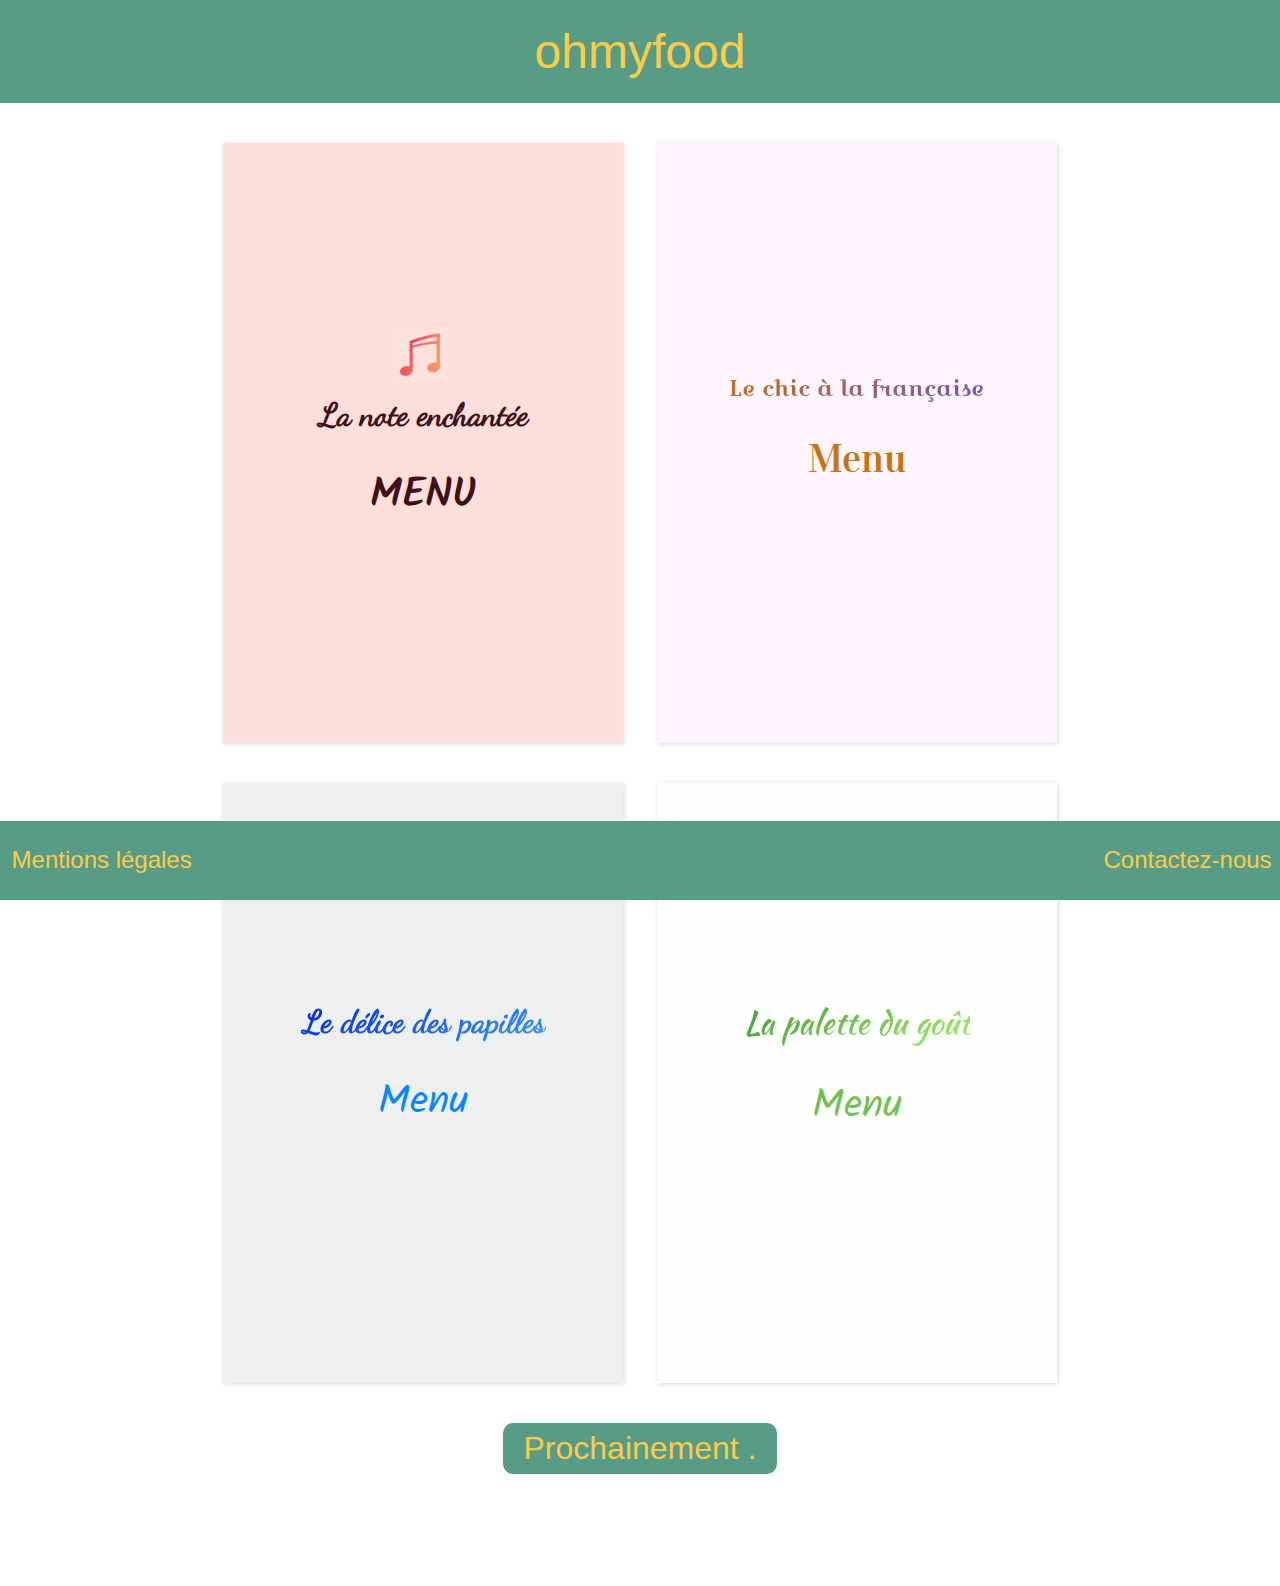
<file: index.html>
<!DOCTYPE html>
<html lang="fr">
<head>
    <meta charset="UTF-8">
    <meta name="description" content="ohmyfood - Accueil">
    <meta name="keywords" content="HTML, CSS, SCSS">
    <meta name="author" content="Valentin Georges">
    <meta name="viewport" content="width=device-width, initial-scale=1.0">
    <link rel="stylesheet" href="styleindex.css">
    <title>Oh My Food ! - Accueil</title>
</head>
<body>
    <header>
        <a href="index.html" class="grandTitre">ohmyfood</a>
    </header>
    <main>
        <nav class="bloc-menu">
            <ul>
                <li class="note_link box">
                    <div class="divZoom">
                        <a href="laNoteEnchantee.html"><img src="images/note.png" alt="Icon de note" class="" /></a>
                        <a href="laNoteEnchantee.html"> La note enchantée</a>
                        <a href="laNoteEnchantee.html"> Menu</a>
                    </div>
                </li>
                <li class="chic_link">
                    <div class="divZoom">
                        <a href="leChicALaFrancaise.html">Le chic à la française</a>
                        <a href="leChicALaFrancaise.html">Menu</a>
                    </div>
                </li>
                <li class="delice_link">
                    <div class="divZoom">
                        <a href="leDeliceDesPapilles.html">Le délice des papilles</a>
                        <a href="leDeliceDesPapilles.html">Menu</a>
                    </div>
                </li>
                <li class="palette_link">
                    <div class="divZoom">
                        <a href="laPaletteDuGout.html">La palette du goût</a>
                        <a href="laPaletteDuGout.html">Menu</a>
                    </div>
                </li>
            </ul>
        </nav>
    </main>
    <div class="ligne-prochainement">
        <p class ="prochainement">
            <a href="">Prochainement</a>
        </p> 
    </div>
    <footer>
        <div class="boardLeftFooter">
            <p><a href="legalMentions.html" target="_blank">Mentions légales</a></p>
        </div>
        <div class="boardRightFooter">
            <p><a href="mailto:ohmyfood@yahoo.com">Contactez-nous</a></p>
        </div>
    </footer>
</body>
</html>
</file>
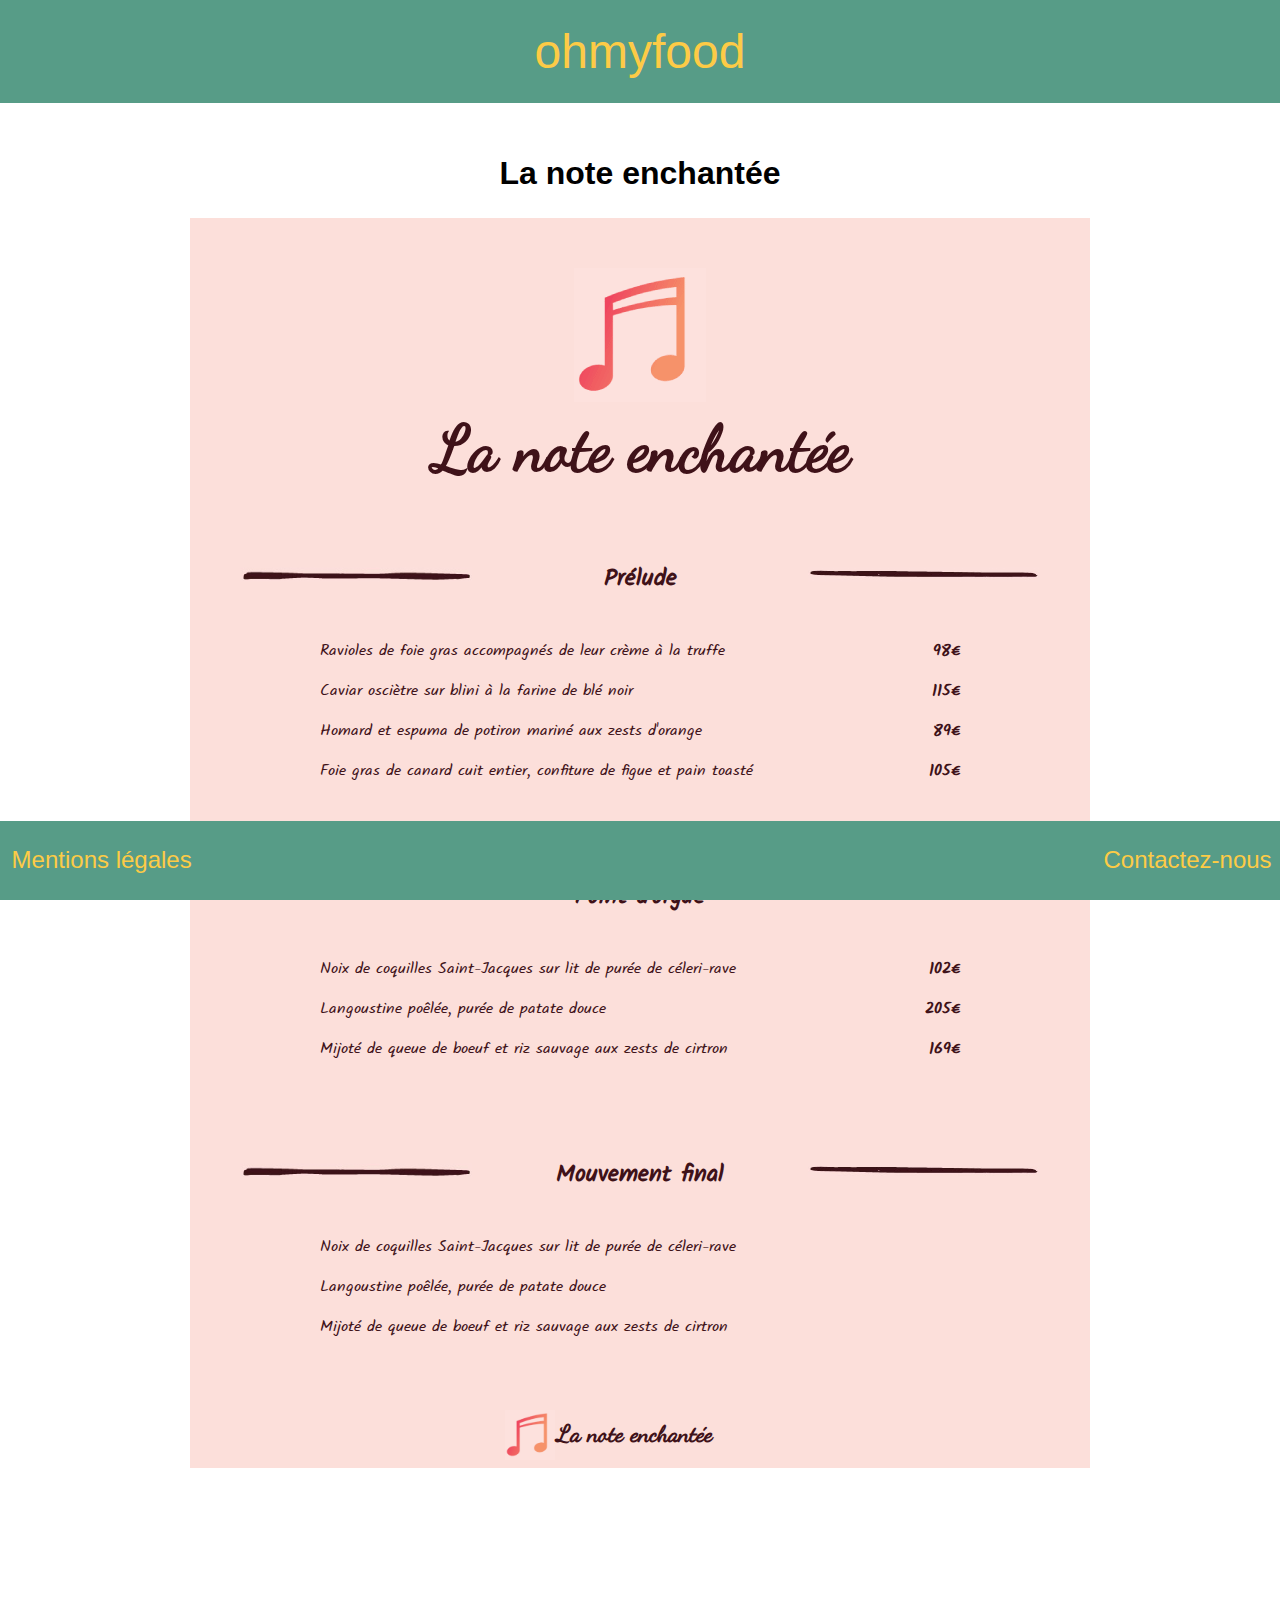
<file: laNoteEnchantee.html>
<!DOCTYPE html>
<html lang="fr">
<head>
    <meta charset="UTF-8">
    <meta name="description" content="ohmyfood - La Note Enchantée">
    <meta name="keywords" content="HTML, CSS, SCSS">
    <meta name="author" content="Valentin Georges">
    <meta name="viewport" content="width=device-width, initial-scale=1.0">
    <link rel="stylesheet" href="styleindex.css">
    <title>Oh My Food ! - La Note Enchantée </title>
</head>
<body>
    <header>
        <a href="index.html" class="grandTitre">ohmyfood</a>
    </header>
    <h2>La note enchantée</h2>
    <div class="block-page">
        <div class="container">
            <div class="header">
                <img src="images/note.png" alt="Icone d'une note" />
                <p>La note enchantée</p>
            </div>
            <section>
                <article>
                    <div class="en-tete">
                        <img src="images/separationNoteGauche.png" alt="Séparation note">
                        <p><span>Prélude</span></p>
                        <img src="images/separationNoteDroite.png" alt="Séparation note">
                    </div>
                    <div class="board">
                        <div class="boardLeft">
                            <p>Ravioles de foie gras accompagnés de leur crème à la truffe</p>
                            <p>Caviar osciètre sur blini à la farine de blé noir</p>
                            <p>Homard et espuma de potiron mariné aux zests d'orange</p>
                            <p>Foie gras de canard cuit entier, confiture de figue et pain toasté</p>
                        </div>
                        <div class="boardRight">
                            <p>98€</p>
                            <p>115€</p>
                            <p>89€</p>
                            <p>105€</p>
                        </div>
                    </div>
                </article>
                <article>
                    <div class="en-tete">
                        <img src="images/separationNoteGauche.png" alt="Séparation note">
                        <p><span>Point d'orgue</span></p>
                        <img src="images/separationNoteDroite.png" alt="Séparation note">
                    </div>
                    <div class="board">
                        <div class="boardLeft">
                            <p>Noix de coquilles Saint-Jacques sur lit de purée de céleri-rave</p>
                            <p>Langoustine poêlée, purée de patate douce</p>
                            <p>Mijoté de queue de boeuf et riz sauvage aux zests de cirtron</p>
                        </div>
                        <div class="boardRight">
                            <p>102€</p>
                            <p>205€</p>
                            <p>169€</p>
                        </div>
                    </div>
                </article>
                <article>
                    <div class="en-tete">
                        <img src="images/separationNoteGauche.png" alt="Séparation note">
                        <p><span>Mouvement final</span></p>
                        <img src="images/separationNoteDroite.png" alt="Séparation note">
                    </div>
                    <div>
                        <p>Noix de coquilles Saint-Jacques sur lit de purée de céleri-rave</p>
                        <p>Langoustine poêlée, purée de patate douce</p>
                        <p>Mijoté de queue de boeuf et riz sauvage aux zests de cirtron</p>
                    </div>
                </article>
            </section>
            <div class="footer">
                <div class="boardfooter">
                    <img src="images/note.png" alt="Icone de note" />
                    <p>La note enchantée</p>
                </div>
            </div>
        </div>
    </div>
    <footer>
        <div class="boardLeftFooter">
            <p><a href="legalMentions.html" target="_blank">Mentions légales</a></p>
        </div>
        <div class="boardRightFooter">
            <p><a href="mailto:ohmyfood@yahoo.com">Contactez-nous</a></p>
        </div>
    </footer>
</body>
</html>
</file>
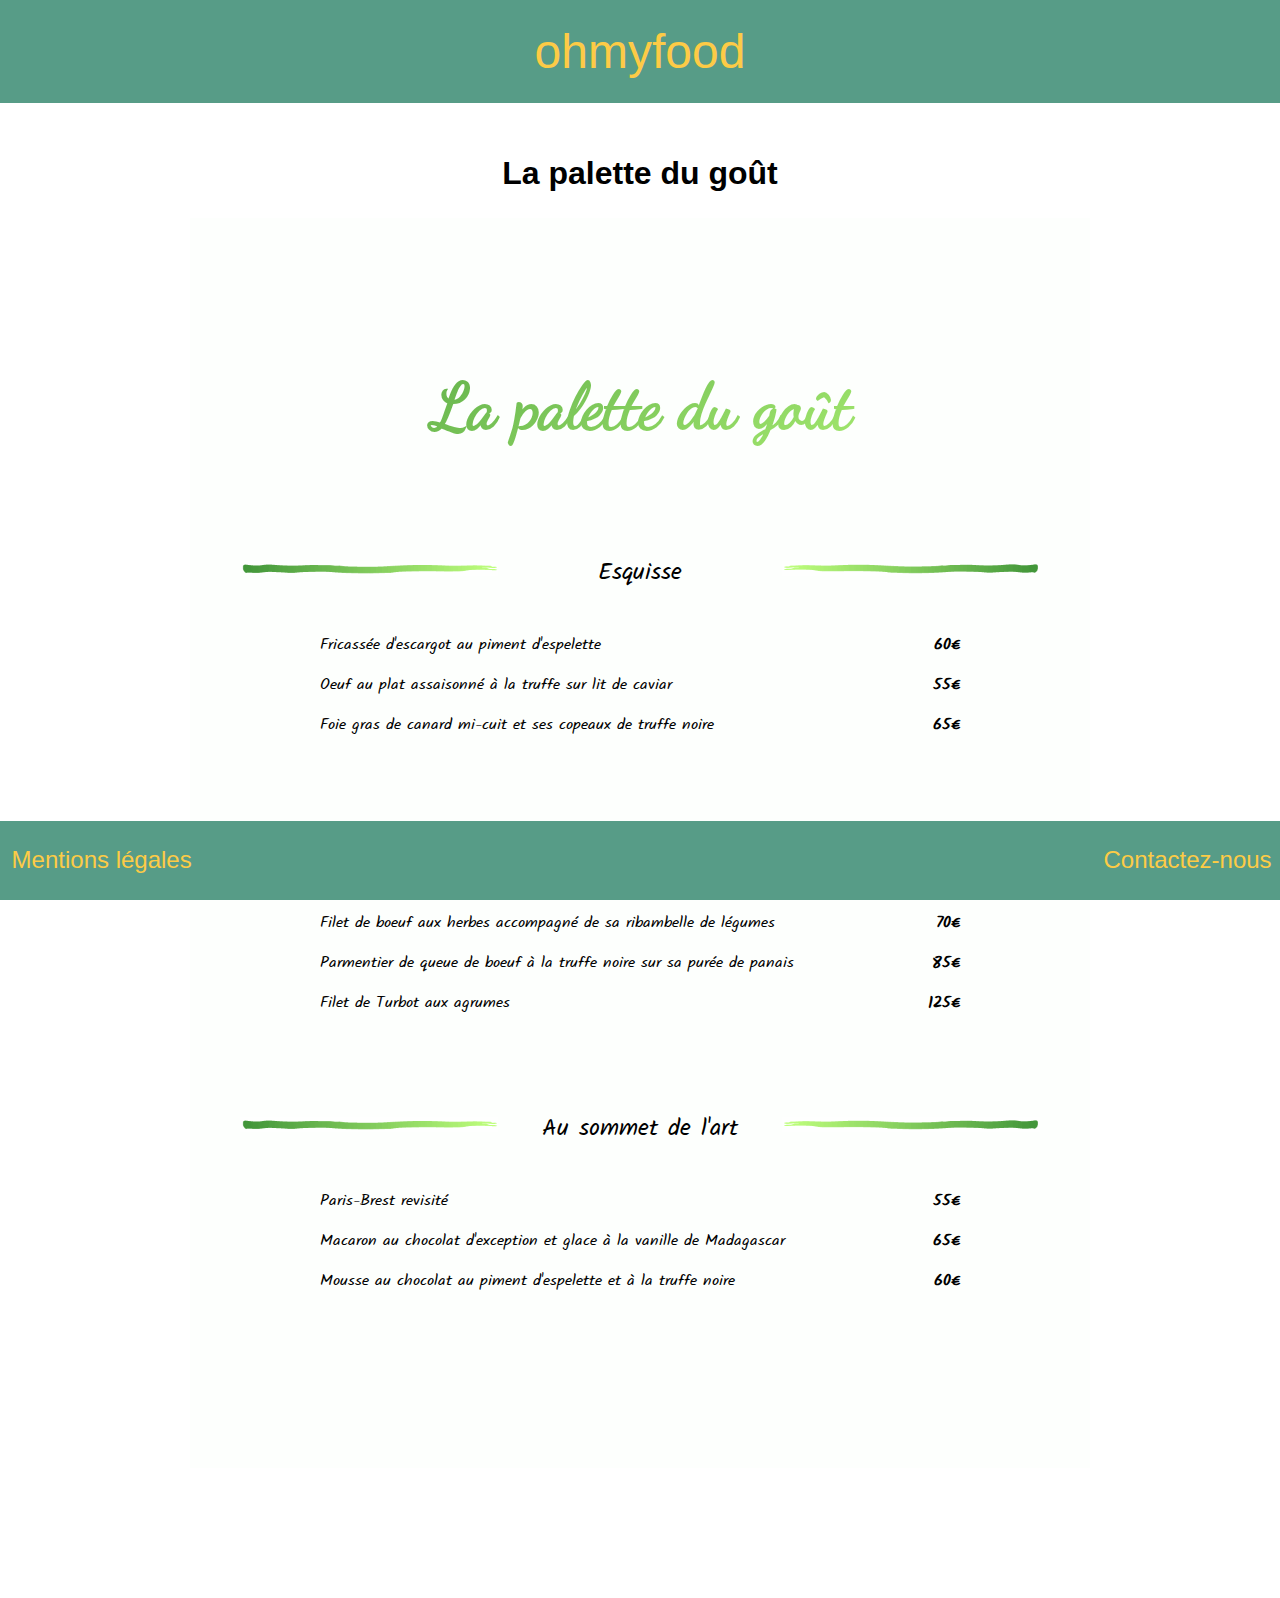
<file: laPaletteDuGout.html>
<!DOCTYPE html>
<html lang="fr">
<head>
    <meta charset="UTF-8">
    <meta name="description" content="ohmyfood - La Palette Du Goût">
    <meta name="keywords" content="HTML, CSS, SCSS">
    <meta name="author" content="Valentin Georges">
    <meta name="viewport" content="width=device-width, initial-scale=1.0">
    <link rel="stylesheet" href="styleindex.css">
    <title>Oh My Food ! - La Palette du Goût </title>
</head>
<body>
    <header>
        <a href="index.html" class="grandTitre">ohmyfood</a>
    </header>
    <h2>La palette du goût</h2>
    <div class="block-page block-page_palette">
        <div class="container">
            <div class="header">
                <p>La palette du goût</p>
            </div>
            <section>
                <article>
                    <div class="en-tete">
                        <img src="images/separationPaletteGauche.png" alt="Séparation palette">
                        <p><span>Esquisse</span></p>
                        <img src="images/separationPaletteDroite.png" alt="Séparation palette">
                    </div>
                    <div class="board">
                        <div class="boardLeft">
                            <p>Fricassée d'escargot au piment d'espelette</p>
                            <p>Oeuf au plat assaisonné à la truffe sur lit de caviar</p>
                            <p>Foie gras de canard mi-cuit et ses copeaux de truffe noire</p>
                        </div>
                        <div class="boardRight">
                            <p>60€</p>
                            <p>55€</p>
                            <p>65€</p>
                        </div>
                    </div>
                </article>
                <article>
                    <div class="en-tete">
                        <img src="images/separationPaletteGauche.png" alt="Séparation palette">
                        <p><span>Oeuvre de maître</span></p>
                        <img src="images/separationPaletteDroite.png" alt="Séparation palette">
                    </div>
                    <div class="board">
                        <div class="boardLeft">
                            <p>Filet de boeuf aux herbes accompagné de sa ribambelle de légumes</p>
                            <p>Parmentier de queue de boeuf à la truffe noire sur sa purée de panais</p>
                            <p>Filet de Turbot aux agrumes</p>
                        </div>
                        <div class="boardRight">
                            <p>70€</p>
                            <p>85€</p>
                            <p>125€</p>
                        </div>
                    </div>
                </article>
                <article>
                    <div class="en-tete">
                        <img src="images/separationPaletteGauche.png" alt="Séparation palette">
                        <p><span>Au sommet de l'art</span></p>
                        <img src="images/separationPaletteDroite.png" alt="Séparation palette">
                    </div>
                    <div class="board">
                        <div class="boardLeft">
                            <p>Paris-Brest revisité</p>
                            <p>Macaron au chocolat d'exception et glace à la vanille de Madagascar</p>
                            <p>Mousse au chocolat au piment d'espelette et à la truffe noire</p>
                        </div>
                        <div class="boardRight">
                            <p>55€</p>
                            <p>65€</p>
                            <p>60€</p>
                        </div>
                    </div>
                </article>
            </section>
        </div>
    </div>
    <footer>
        <div class="boardLeftFooter">
            <p><a href="legalMentions.html" target="_blank">Mentions légales</a></p>
        </div>
        <div class="boardRightFooter">
            <p><a href="mailto:ohmyfood@yahoo.com">Contactez-nous</a></p>
        </div>
    </footer>
</body>
</html>
</file>
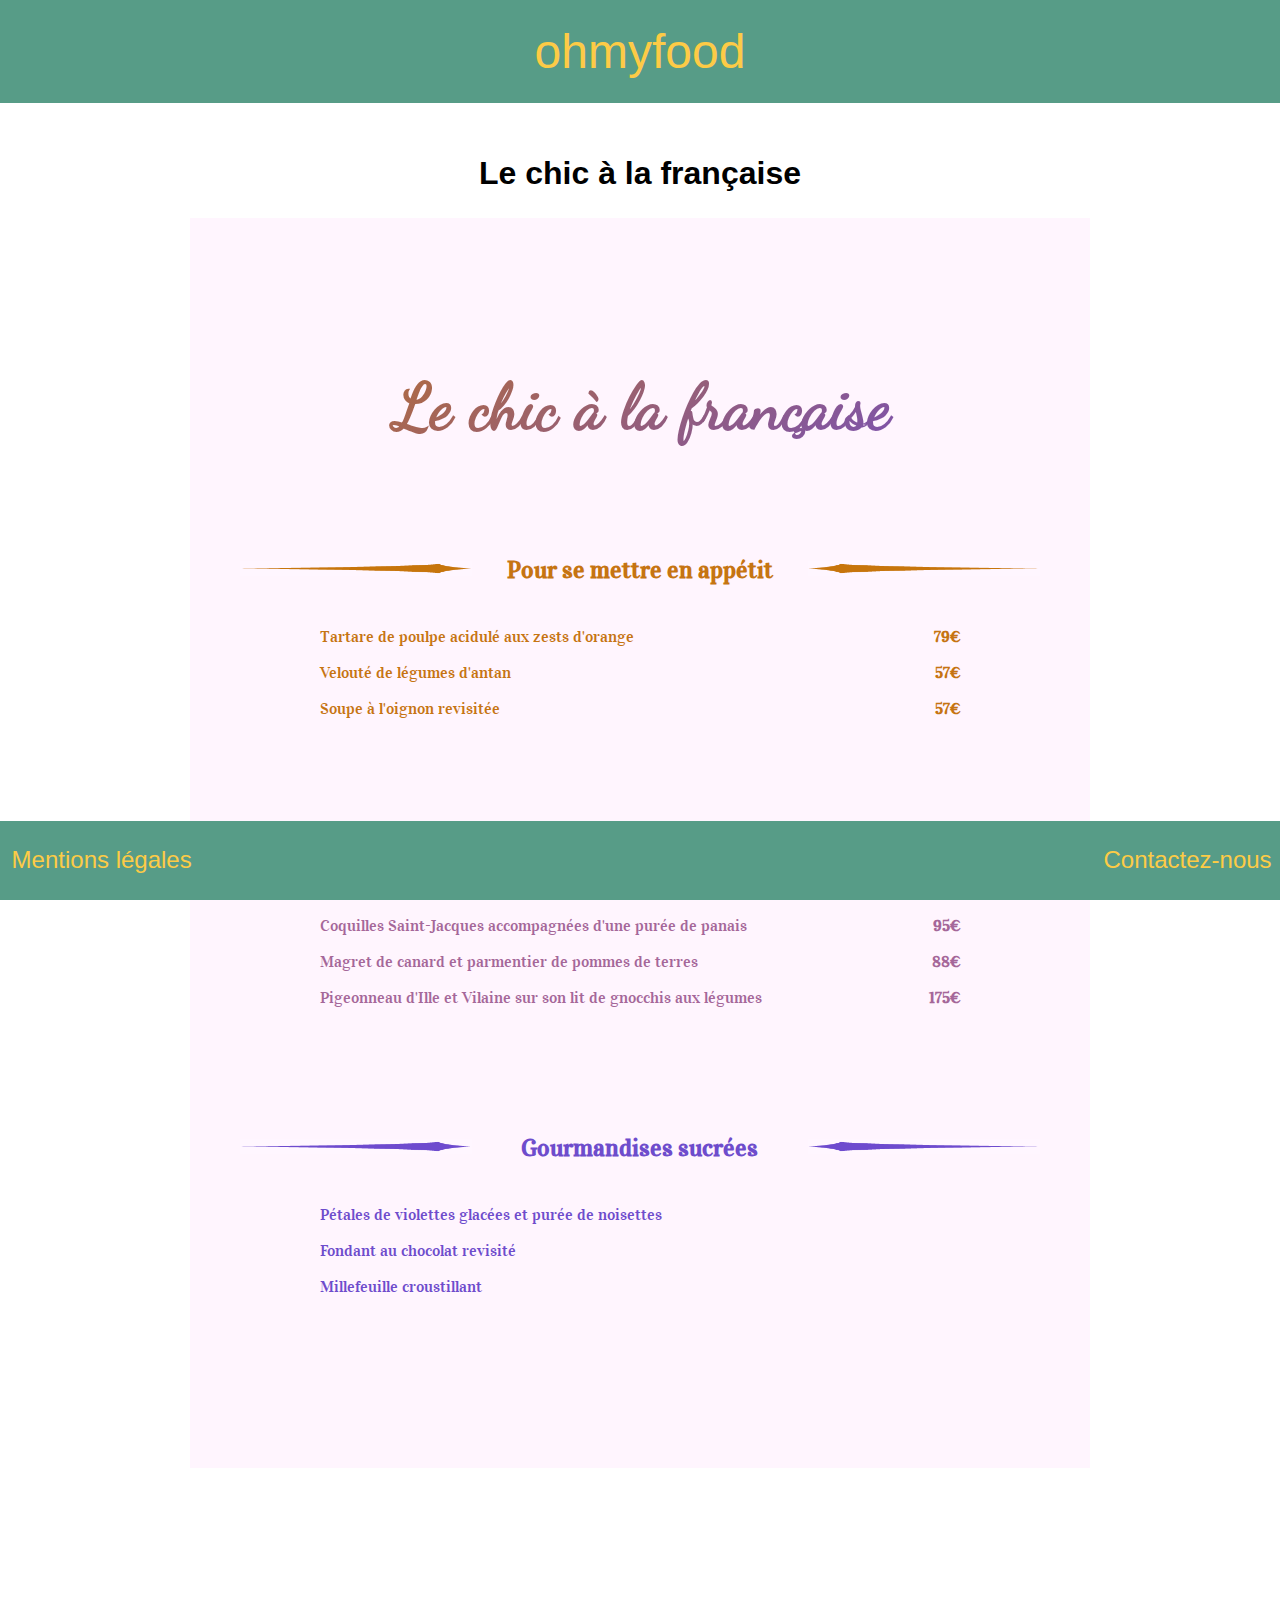
<file: leChicALaFrancaise.html>
<!DOCTYPE html>
<html lang="fr">
<head>
    <meta charset="UTF-8">
    <meta name="description" content="ohmyfood - Le Chic à La Française">
    <meta name="keywords" content="HTML, CSS, SCSS">
    <meta name="author" content="Valentin Georges">
    <meta name="viewport" content="width=device-width, initial-scale=1.0">
    <link rel="stylesheet" href="styleindex.css">
    <title>Oh My Food ! - Le Chic à la Française </title>
</head>
<body>
    <header>
        <a href="index.html" class="grandTitre">ohmyfood</a>
    </header>
    <h2>Le chic à la française</h2>
    <div class="block-page block-page_chic">
        <div class="container">
            <div class="header">
                <p>Le chic à la française</p>
            </div>
            <section>
                <article>
                    <div class="en-tete">
                        <img src="images/separationChicGauche1.png" alt="Séparation chic">
                        <p><span class="spanChic1">Pour se mettre en appétit</span></p>
                        <img src="images/separationChicDroite1.png" alt="Séparation chic">
                    </div>
                    <div class="board">
                        <div class="boardLeft">
                            <p>Tartare de poulpe acidulé aux zests d'orange</p>
                            <p>Velouté de légumes d'antan</p>
                            <p>Soupe à l'oignon revisitée</p>
                        </div>
                        <div class="boardRight">
                            <p>79€</p>
                            <p>57€</p>
                            <p>57€</p>
                        </div>
                    </div>
                </article>
                <article>
                    <div class="en-tete">
                        <img src="images/separationChicGauche2.png" alt="Séparation chic">
                        <p><span class="spanChic2">Plaisir des papilles</span></p>
                        <img src="images/separationChicDroite2.png" alt="Séparation chic">
                    </div>
                    <div class="board">
                        <div class="boardLeft">
                            <p>Coquilles Saint-Jacques accompagnées d'une purée de panais</p>
                            <p>Magret de canard et parmentier de pommes de terres</p>
                            <p>Pigeonneau d'Ille et Vilaine sur son lit de gnocchis aux légumes</p>
                        </div>
                        <div class="boardRight">
                            <p>95€</p>
                            <p>88€</p>
                            <p>175€</p>
                        </div>
                    </div>
                </article>
                <article>
                    <div class="en-tete">
                        <img src="images/separationChicGauche3.png" alt="Séparation chic">
                        <p><span class="spanChic3">Gourmandises sucrées</span></p>
                        <img src="images/separationChicDroite3.png" alt="Séparation chic">
                    </div>
                    <div>
                        <p>Pétales de violettes glacées et purée de noisettes</p>
                        <p>Fondant au chocolat revisité</p>
                        <p>Millefeuille croustillant</p>
                    </div>
                </article>
            </section>
        </div>
    </div>
    <footer>
        <div class="boardLeftFooter">
            <p><a href="legalMentions.html" target="_blank">Mentions légales</a></p>
        </div>
        <div class="boardRightFooter">
            <p><a href="mailto:ohmyfood@yahoo.com">Contactez-nous</a></p>
        </div>
    </footer>
</body>
</html>
</file>
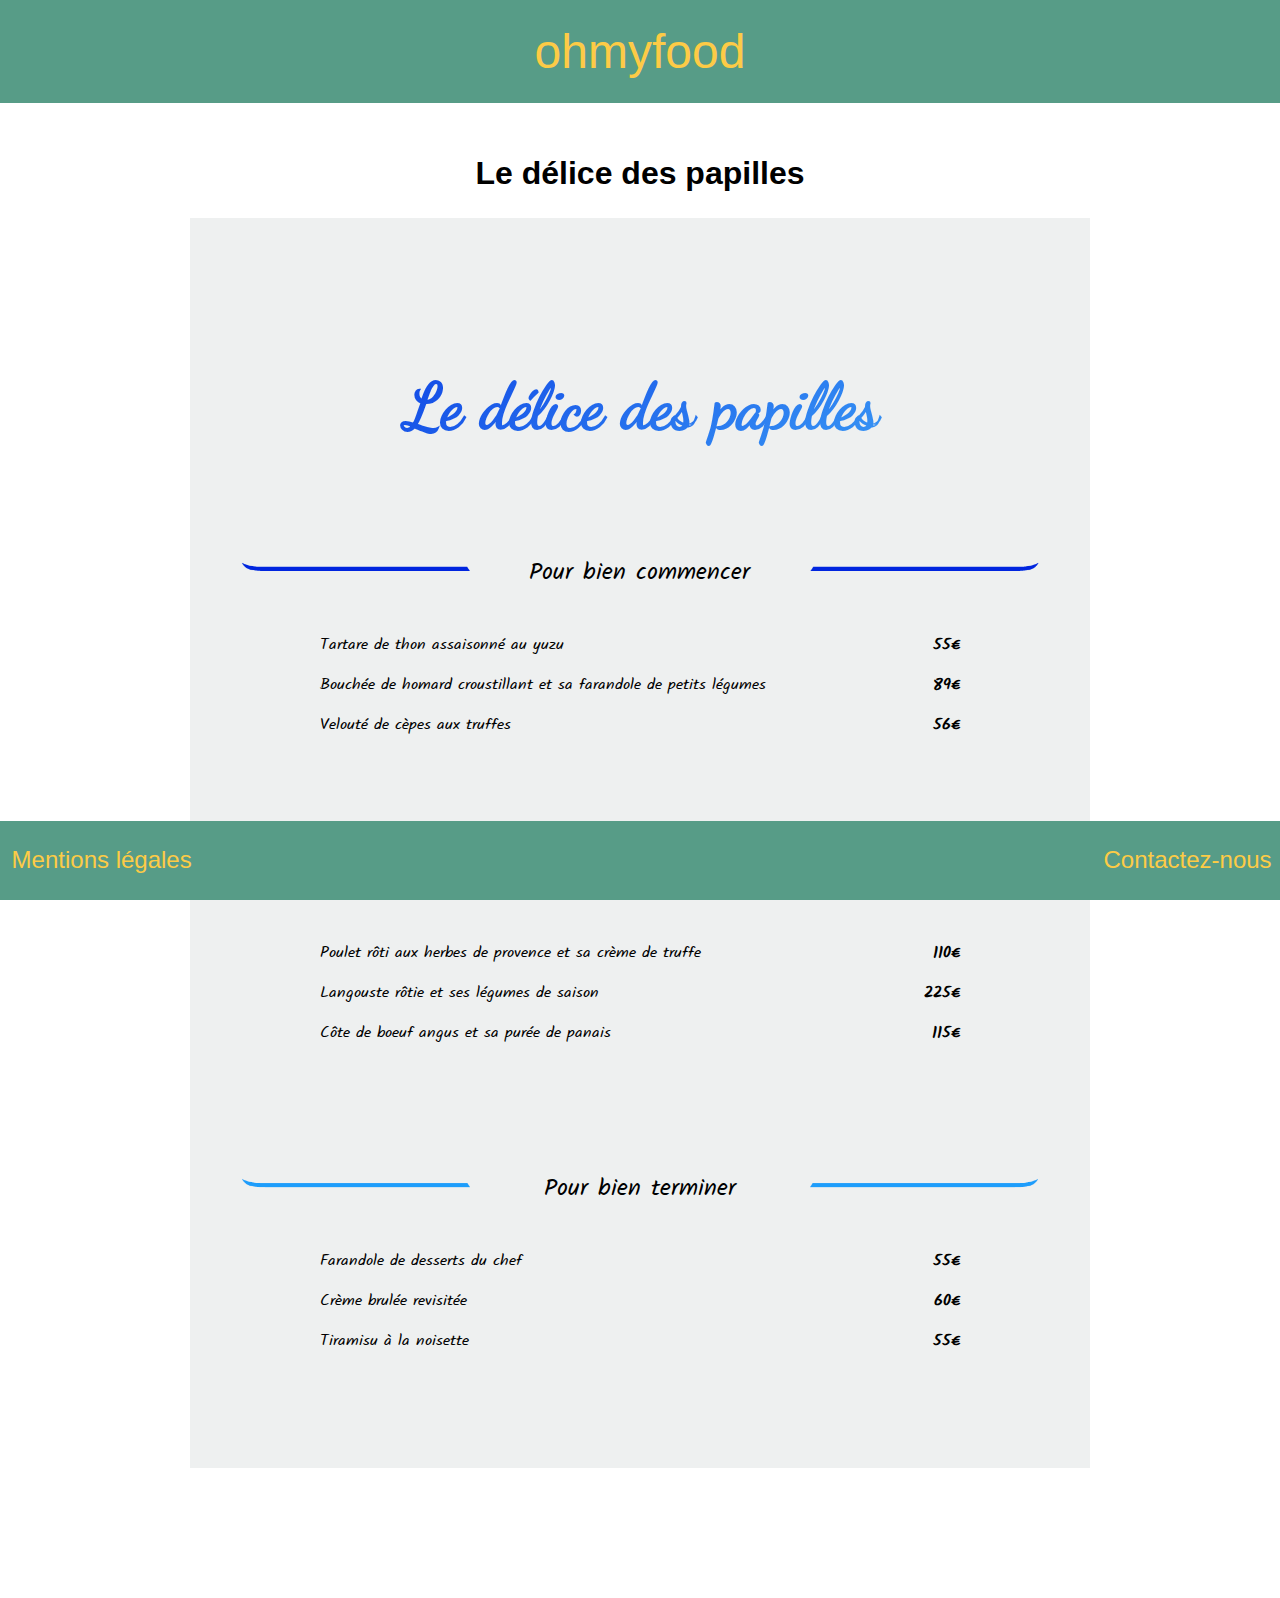
<file: leDeliceDesPapilles.html>
<!DOCTYPE html>
<html lang="fr">
<head>
    <meta charset="UTF-8">
    <meta name="description" content="ohmyfood - Le Délice Des Papilles">
    <meta name="keywords" content="HTML, CSS, SCSS">
    <meta name="author" content="Valentin Georges">
    <meta name="viewport" content="width=device-width, initial-scale=1.0">
    <link rel="stylesheet" href="styleindex.css">
    <title>Oh My Food ! - Le Délice des Papilles </title>
</head>
<body>
    <header>
        <a href="index.html" class="grandTitre">ohmyfood</a>
    </header>
    <h2>Le délice des papilles</h2>
    <div class="block-page block-page_delice">
        <div class="container">
            <div class="header">
                <p>Le délice des papilles</p>
            </div>
            <section>
                <article>
                    <div class="en-tete">
                        <img src="images/separationDeliceGauche1.png" alt="Séparation delice">
                        <p><span class="spanDelice1">Pour bien commencer</span></p>
                        <img src="images/separationDeliceDroite1.png" alt="Séparation delice">
                    </div>
                    <div class="board">
                        <div class="boardLeft">
                            <p>Tartare de thon assaisonné au yuzu</p>
                            <p>Bouchée de homard croustillant et sa farandole de petits légumes</p>
                            <p>Velouté de cèpes aux truffes</p>
                        </div>
                        <div class="boardRight">
                            <p>55€</p>
                            <p>89€</p>
                            <p>56€</p>
                        </div>
                    </div>
                </article>
                <article>
                    <div class="en-tete">
                        <img src="images/separationDeliceGauche2.png" alt="Séparation delice">
                        <p><span class="spanDelice2">Pour bien continuer</span></p>
                        <img src="images/separationDeliceDroite2.png" alt="Séparation delice">
                    </div>
                    <div class="board">
                        <div class="boardLeft">
                            <p>Poulet rôti aux herbes de provence et sa crème de truffe</p>
                            <p>Langouste rôtie et ses légumes de saison</p>
                            <p>Côte de boeuf angus et sa purée de panais</p>
                        </div>
                        <div class="boardRight">
                            <p>110€</p>
                            <p>225€</p>
                            <p>115€</p>
                        </div>
                    </div>
                </article>
                <article>
                    <div class="en-tete">
                        <img src="images/separationDeliceGauche3.png" alt="Séparation delice">
                        <p><span class="spanDelice3">Pour bien terminer</span></p>
                        <img src="images/separationDeliceDroite3.png" alt="Séparation delice">
                    </div>
                    <div class="board">
                        <div class="boardLeft">
                            <p>Farandole de desserts du chef</p>
                            <p>Crème brulée revisitée</p>
                            <p>Tiramisu à la noisette</p>
                        </div>
                        <div class="boardRight">
                            <p>55€</p>
                            <p>60€</p>
                            <p>55€</p>
                        </div>
                    </div>
                </article>
            </section>
        </div>
    </div>
    <footer>
        <div class="boardLeftFooter">
            <p><a href="legalMentions.html" target="_blank">Mentions légales</a></p>
        </div>
        <div class="boardRightFooter">
            <p><a href="mailto:ohmyfood@yahoo.com">Contactez-nous</a></p>
        </div>
    </footer>
</body>
</html>
</file>
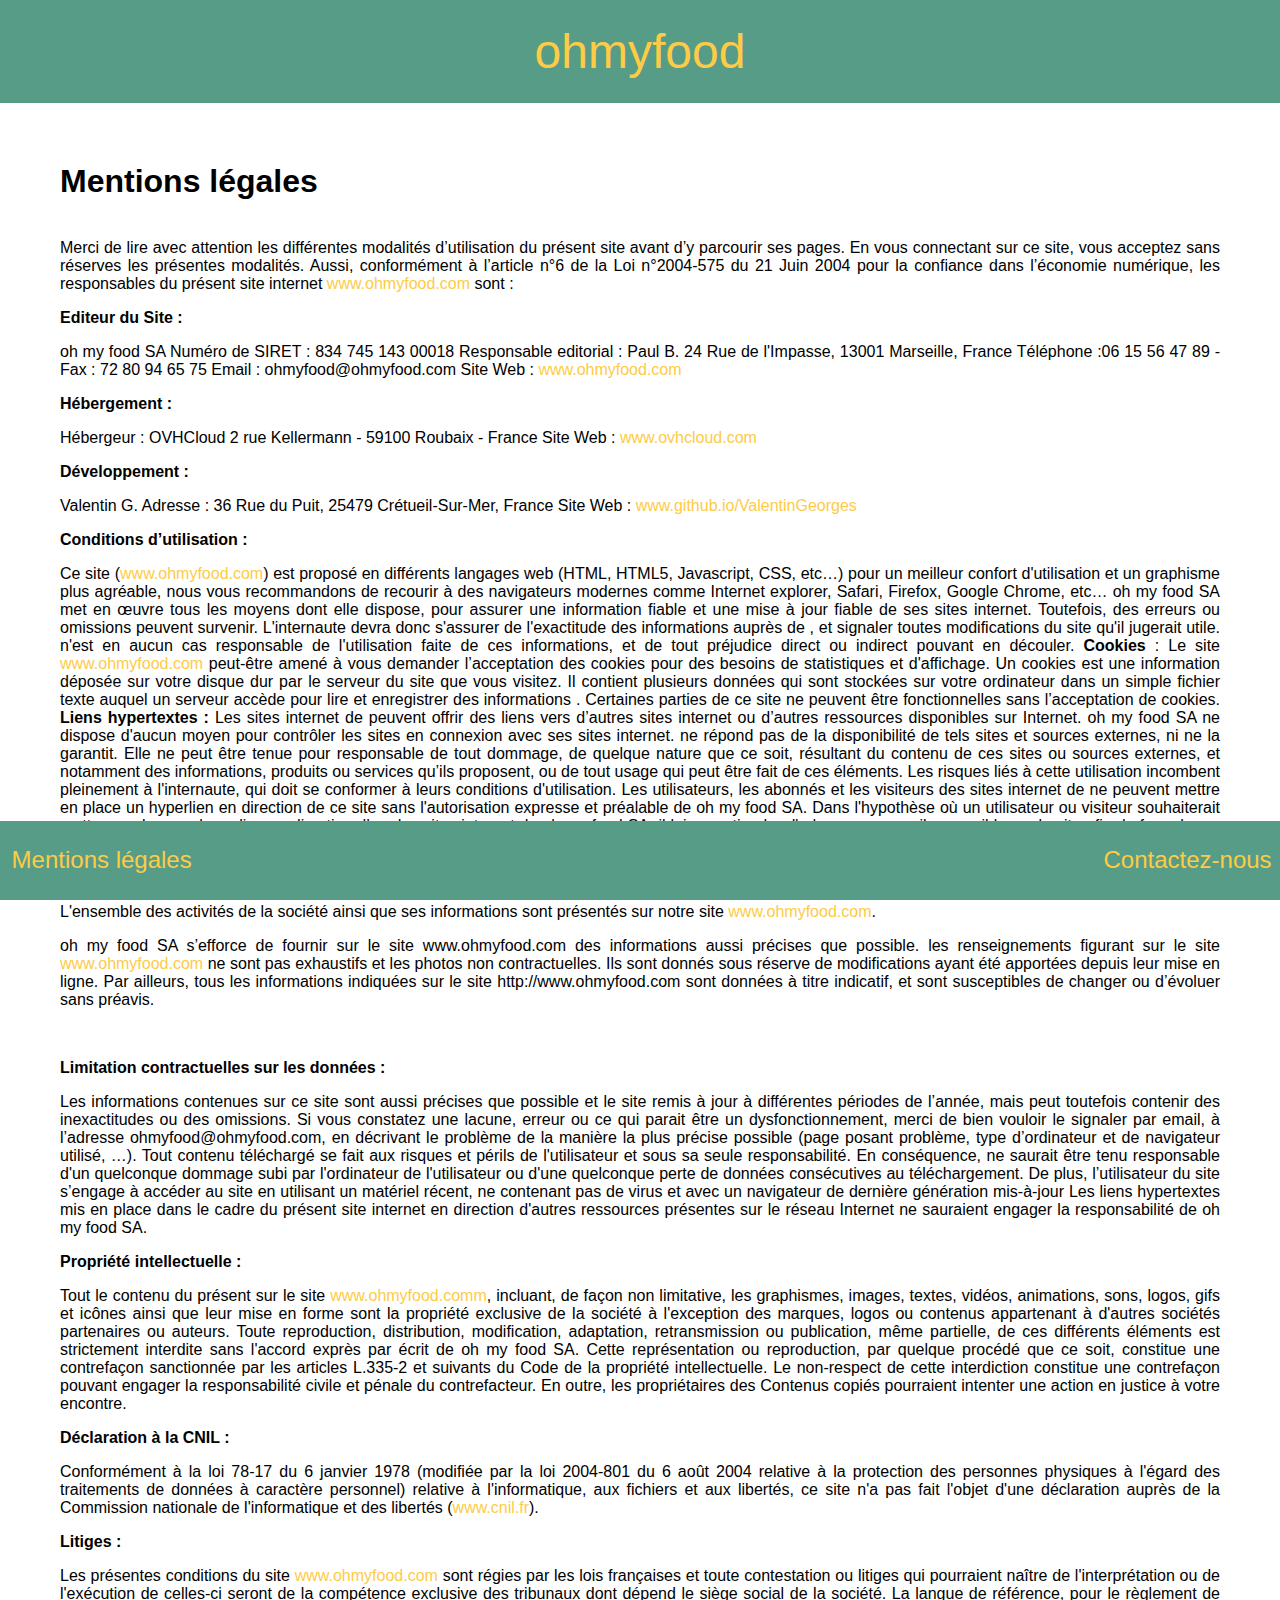
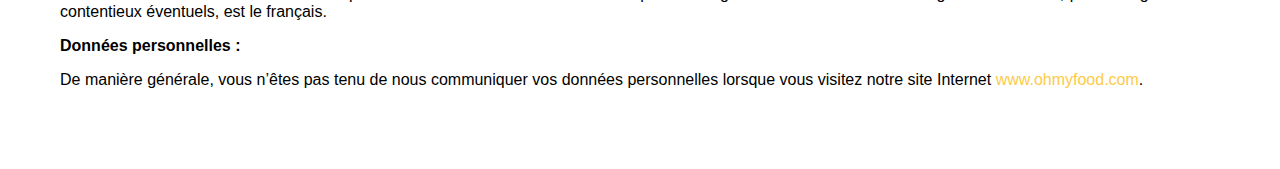
<file: legalMentions.html>
<!DOCTYPE html>
<html lang="fr">
<head>
    <meta charset="UTF-8">
    <meta name="description" content="ofmyfood - Mentions légales">
    <meta name="keywords" content="HTML, CSS, SCSS">
    <meta name="author" content="Valentin Georges">
    <meta name="viewport" content="width=device-width, initial-scale=1.0">
    <link rel="stylesheet" href="styleindex.css">
    <title>Oh My Food ! - Mentions Légales</title>
</head>
<body>
    <header>
        <a href="index.html" class="grandTitre">ohmyfood</a>
    </header>
    <div class="mentions">
        <h1>Mentions légales</h1>
        <br />
        Merci de lire avec attention les différentes modalités d’utilisation du présent site avant d’y parcourir ses pages. En vous connectant sur ce site, vous acceptez sans réserves les présentes modalités. Aussi, conformément à l’article n°6 de la Loi n°2004-575 du 21 Juin 2004 pour la confiance dans l’économie numérique, les responsables du présent site internet <a href="http://www.ohmyfood.com">www.ohmyfood.com</a> sont :

        <p><b>Editeur du Site : </b></p>
        oh my food SA
        Numéro de SIRET :  834 745 143 00018
        Responsable editorial : Paul B.
        24 Rue de l'Impasse, 13001 Marseille, France
        Téléphone :06 15 56 47 89 - Fax : 72 80 94 65 75
        Email : ohmyfood@ohmyfood.com
        Site Web : <a href="http://www.ohmyfood.com">www.ohmyfood.com</a>
        <br />
        <p ><b>Hébergement : </b></p>
        Hébergeur : OVHCloud
        2 rue Kellermann - 59100 Roubaix - France
        Site Web :  <a href="http://www.ovhcloud.com">www.ovhcloud.com</a>
        <br />
        <p ><b>Développement</b><b> : </b></p>
        Valentin G.
        Adresse : 36 Rue du Puit, 25479 Crétueil-Sur-Mer, France
        Site Web : <a href="http://www.github.io/ValentinGeorges">www.github.io/ValentinGeorges</a>
        <br />
        <p><b>Conditions d’utilisation : </b></p>
        Ce site (<a href="http://www.ohmyfood.com">www.ohmyfood.com</a>) est proposé en différents langages web (HTML, HTML5, Javascript, CSS, etc…) pour un meilleur confort d'utilisation et un graphisme plus agréable, nous vous recommandons de recourir à des navigateurs modernes comme Internet explorer, Safari, Firefox, Google Chrome, etc…

        oh my food SA<b> </b>met en œuvre tous les moyens dont elle dispose, pour assurer une information fiable et une mise à jour fiable de ses sites internet. Toutefois, des erreurs ou omissions peuvent survenir. L'internaute devra donc s'assurer de l'exactitude des informations auprès de , et signaler toutes modifications du site qu'il jugerait utile. n'est en aucun cas responsable de l'utilisation faite de ces informations, et de tout préjudice direct ou indirect pouvant en découler.

        <b>Cookies</b> : Le site <a href="http://www.ohmyfood.com">www.ohmyfood.com</a> peut-être amené à vous demander l’acceptation des cookies pour des besoins de statistiques et d'affichage. Un cookies est une information déposée sur votre disque dur par le serveur du site que vous visitez. Il contient plusieurs données qui sont stockées sur votre ordinateur dans un simple fichier texte auquel un serveur accède pour lire et enregistrer des informations . Certaines parties de ce site ne peuvent être fonctionnelles sans l’acceptation de cookies.

        <b>Liens hypertextes :</b> Les sites internet de peuvent offrir des liens vers d’autres sites internet ou d’autres ressources disponibles sur Internet. oh my food SA ne dispose d'aucun moyen pour contrôler les sites en connexion avec ses sites internet. ne répond pas de la disponibilité de tels sites et sources externes, ni ne la garantit. Elle ne peut être tenue pour responsable de tout dommage, de quelque nature que ce soit, résultant du contenu de ces sites ou sources externes, et notamment des informations, produits ou services qu’ils proposent, ou de tout usage qui peut être fait de ces éléments. Les risques liés à cette utilisation incombent pleinement à l'internaute, qui doit se conformer à leurs conditions d'utilisation.

        Les utilisateurs, les abonnés et les visiteurs des sites internet de ne peuvent mettre en place un hyperlien en direction de ce site sans l'autorisation expresse et préalable de oh my food SA.

        Dans l'hypothèse où un utilisateur ou visiteur souhaiterait mettre en place un hyperlien en direction d’un des sites internet de oh my food SA, il lui appartiendra d'adresser un email accessible sur le site afin de formuler sa demande de mise en place d'un hyperlien. oh my food SA se réserve le droit d’accepter ou de refuser un hyperlien sans avoir à en justifier sa décision.
        <br />
        <p><b>Services fournis : </b></p>
        <p>L'ensemble des activités de la société ainsi que ses informations sont présentés sur notre site <a href="http://www.ohmyfood.com">www.ohmyfood.com</a>.</p>
        <p>oh my food SA s’efforce de fournir sur le site www.ohmyfood.com des informations aussi précises que possible. les renseignements figurant sur le site <a href="http://www.ohmyfood.com">www.ohmyfood.com</a> ne sont pas exhaustifs et les photos non contractuelles. Ils sont donnés sous réserve de modifications ayant été apportées depuis leur mise en ligne. Par ailleurs, tous les informations indiquées sur le site http://www.ohmyfood.com<b> </b>sont données à titre indicatif, et sont susceptibles de changer ou d’évoluer sans préavis.  </p>
        <br />
        <p><b>Limitation contractuelles sur les données : </b></p>
        Les informations contenues sur ce site sont aussi précises que possible et le site remis à jour à différentes périodes de l’année, mais peut toutefois contenir des inexactitudes ou des omissions. Si vous constatez une lacune, erreur ou ce qui parait être un dysfonctionnement, merci de bien vouloir le signaler par email, à l’adresse ohmyfood@ohmyfood.com, en décrivant le problème de la manière la plus précise possible (page posant problème, type d’ordinateur et de navigateur utilisé, …).

        Tout contenu téléchargé se fait aux risques et périls de l'utilisateur et sous sa seule responsabilité. En conséquence, ne saurait être tenu responsable d'un quelconque dommage subi par l'ordinateur de l'utilisateur ou d'une quelconque perte de données consécutives au téléchargement. De plus, l’utilisateur du site s’engage à accéder au site en utilisant un matériel récent, ne contenant pas de virus et avec un navigateur de dernière génération mis-à-jour

        Les liens hypertextes mis en place dans le cadre du présent site internet en direction d'autres ressources présentes sur le réseau Internet ne sauraient engager la responsabilité de oh my food SA.
        <br />
        <p><b>Propriété intellectuelle :</b></p>
        Tout le contenu du présent sur le site <a href="http://www.ohmyfood.com">www.ohmyfood.comm</a>, incluant, de façon non limitative, les graphismes, images, textes, vidéos, animations, sons, logos, gifs et icônes ainsi que leur mise en forme sont la propriété exclusive de la société à l'exception des marques, logos ou contenus appartenant à d'autres sociétés partenaires ou auteurs.

        Toute reproduction, distribution, modification, adaptation, retransmission ou publication, même partielle, de ces différents éléments est strictement interdite sans l'accord exprès par écrit de oh my food SA. Cette représentation ou reproduction, par quelque procédé que ce soit, constitue une contrefaçon sanctionnée par les articles L.335-2 et suivants du Code de la propriété intellectuelle. Le non-respect de cette interdiction constitue une contrefaçon pouvant engager la responsabilité civile et pénale du contrefacteur. En outre, les propriétaires des Contenus copiés pourraient intenter une action en justice à votre encontre.
        <br />
        <p><b>Déclaration à la CNIL : </b></p>
        Conformément à la loi 78-17 du 6 janvier 1978 (modifiée par la loi 2004-801 du 6 août 2004 relative à la protection des personnes physiques à l'égard des traitements de données à caractère personnel) relative à l'informatique, aux fichiers et aux libertés, ce site n'a pas fait l'objet d'une déclaration  auprès de la Commission nationale de l'informatique et des libertés (<a href="http://www.cnil.fr/">www.cnil.fr</a>).
        <br />
        <p><b>Litiges : </b></p>
        Les présentes conditions du site <a href="http://www.ohmyfood.com">www.ohmyfood.com</a> sont régies par les lois françaises et toute contestation ou litiges qui pourraient naître de l'interprétation ou de l'exécution de celles-ci seront de la compétence exclusive des tribunaux dont dépend le siège social de la société. La langue de référence, pour le règlement de contentieux éventuels, est le français.
        <br />
        <p><b>Données personnelles :</b></p>
        De manière générale, vous n’êtes pas tenu de nous communiquer vos données personnelles lorsque vous visitez notre site Internet <a href="http://www.ohmyfood.com">www.ohmyfood.com</a>.
    </div>
    <footer>
        <div class="boardLeftFooter">
            <p><a href="legalMentions.html">Mentions légales</a></p>
        </div>
        <div class="boardRightFooter">
            <p><a href="mailto:ohmyfood@yahoo.com">Contactez-nous</a></p>
        </div>
    </footer>
</body>
</html>
</file>
<file: styleindex.css>
@charset "UTF-8";
@font-face {
  font-family: "Vidaloka";
  src: url("polices/vidaloka-regular-webfont.woff2") format("woff2"), url("polices/vidaloka-regular-webfont.woff") format("woff"), url("polices/vidaloka-regular-webfont.otf") format("otf");
  font-weight: normal;
  font-style: normal;
}
@font-face {
  font-family: "Kalam";
  src: url("polices/kalam-regular-webfont.woff2") format("woff2"), url("polices/kalam-regular-webfont.woff") format("woff"), url("polices/kalam-regular-webfont.ttf") format("ttf");
  font-weight: normal;
  font-style: normal;
}
@font-face {
  font-family: "Croissant";
  src: url("polices/croissantone-regular-webfont.woff2") format("woff2"), url("polices/croissantone-regular-webfont.ttf") format("ttf"), url("polices/croissantone-regular-webfont.woff") format("woff");
  font-weight: normal;
  font-style: normal;
}
@font-face {
  font-family: "Kaushan";
  src: url("polices/kaushanscript-regular-webfont.woff2") format("woff2"), url("polices/kaushanscript-regular-webfont.otf") format("otf"), url("polices/kaushanscript-regular-webfont.woff") format("woff");
  font-weight: normal;
  font-style: normal;
}
@font-face {
  font-family: "Dancing";
  src: url("polices/dancingscript-regular-webfont.woff2") format("woff2"), url("polices/dancingscript-regular-webfont.otf") format("otf"), url("polices/dancingscript-regular-webfont.woff") format("woff");
  font-weight: normal;
  font-style: normal;
}
@keyframes shake {
  0% {
    transform: translate(1px, 1px) rotate(0deg);
  }
  10% {
    transform: translate(-1px, -2px) rotate(-1deg);
  }
  20% {
    transform: translate(-3px, 0px) rotate(1deg);
  }
  30% {
    transform: translate(3px, 2px) rotate(0deg);
  }
  40% {
    transform: translate(1px, -1px) rotate(1deg);
  }
  50% {
    transform: translate(-1px, 2px) rotate(-1deg);
  }
  60% {
    transform: translate(-3px, 1px) rotate(0deg);
  }
  70% {
    transform: translate(3px, 1px) rotate(-1deg);
  }
  80% {
    transform: translate(-1px, -1px) rotate(1deg);
  }
  90% {
    transform: translate(1px, 2px) rotate(0deg);
  }
  100% {
    transform: translate(1px, -2px) rotate(-1deg);
  }
}
@keyframes dots {
  0%, 20% {
    color: rgba(0, 0, 0, 0);
    text-shadow: 0.25em 0 0 rgba(0, 0, 0, 0), 0.5em 0 0 rgba(0, 0, 0, 0);
  }
  40% {
    color: #fdcb46ff;
    text-shadow: 0.25em 0 0 rgba(0, 0, 0, 0), 0.5em 0 0 rgba(0, 0, 0, 0);
  }
  60% {
    text-shadow: 0.25em 0 0 #fdcb46ff, 0.5em 0 0 rgba(0, 0, 0, 0);
  }
  80%, 100% {
    text-shadow: 0.25em 0 0 #fdcb46ff, 0.5em 0 0 #fdcb46ff;
  }
}
@-webkit-keyframes dots {
  0%, 20% {
    color: rgba(0, 0, 0, 0);
    text-shadow: 0.25em 0 0 rgba(0, 0, 0, 0), 0.5em 0 0 rgba(0, 0, 0, 0);
  }
  40% {
    color: #fdcb46ff;
    text-shadow: 0.25em 0 0 rgba(0, 0, 0, 0), 0.5em 0 0 rgba(0, 0, 0, 0);
  }
  60% {
    text-shadow: 0.25em 0 0 #fdcb46ff, 0.5em 0 0 rgba(0, 0, 0, 0);
  }
  80%, 100% {
    text-shadow: 0.25em 0 0 #fdcb46ff, 0.5em 0 0 #fdcb46ff;
  }
}
/* Changements généraux */
body {
  font-family: sans-serif;
  margin: 0;
  position: relative;
  margin-bottom: 80px;
}

ul {
  margin: 0;
  padding: 0;
}

.grandTitre {
  font-size: 3em;
}

a {
  text-decoration: none;
  color: #fdcb46ff;
}

li {
  list-style: none;
  overflow: hidden;
}

/* En tête */
header {
  background-color: #579c87;
  text-align: center;
  padding: 1.5em;
}

/* Corps index */
main {
  display: flex;
  justify-content: center;
  position: relative;
}

.bloc-menu {
  max-width: 900px;
}

.bloc-menu ul {
  margin-top: 40px;
  display: flex;
  flex-direction: row;
  flex-wrap: wrap;
  justify-content: space-evenly;
}

.bloc-menu li {
  margin-bottom: 40px;
  box-shadow: 1px 1px 5px rgba(85, 85, 85, 0.226);
  width: 400px;
  height: 600px;
  text-align: center;
}
.bloc-menu li a {
  padding-bottom: 30px;
  font-size: 2rem;
}
.bloc-menu li a:last-child {
  font-size: 2.5rem;
}

.note_link {
  background-color: #fcdfda;
}
.note_link a {
  color: #3f1219;
  font-family: "Kalam";
  font-weight: bold;
}
.note_link a:first-child {
  padding-bottom: 0;
}
.note_link a:nth-child(2) {
  font-family: "Dancing";
}
.note_link a:last-child {
  text-transform: uppercase;
}
.note_link img {
  height: 50px;
  width: 50px;
}

.divZoom {
  transition: transform 300ms, opacity 250ms 50ms;
  width: 100%;
  height: 100%;
  display: flex;
  justify-content: center;
  vertical-align: middle;
  flex-direction: column;
  align-items: center;
}
.divZoom:hover {
  transform: scale(1.5);
  opacity: 0.5;
}

.chic_link {
  background-color: #fff5fe;
}
.chic_link a {
  color: #c67412;
}
.chic_link a:first-child {
  background-clip: text;
  background: -webkit-linear-gradient(150deg, #c67412, #6e4ccc);
  background: -moz-linear-gradient(150deg, #c67412, #6e4ccc);
  background: -ms-linear-gradient(150deg, #c67412, #6e4ccc);
  background: -o-linear-gradient(150deg, #c67412, #6e4ccc);
  background: linear-gradient(150deg, #c67412, #6e4ccc);
  -webkit-background-clip: text;
  -moz-background-clip: text;
  -ms-background-clip: text;
  -o-background-clip: text;
  -webkit-text-fill-color: transparent;
  -moz-text-fill-color: transparent;
  -ms-text-fill-color: transparent;
  -o-text-fill-color: transparent;
  font-family: "Croissant";
  font-size: 1.4rem;
}
.chic_link a:last-child {
  font-family: "Vidaloka";
}

.delice_link {
  background-color: #eef0f0;
}
.delice_link a {
  color: #0887fb;
}
.delice_link a:first-child {
  background-clip: text;
  background: -webkit-linear-gradient(150deg, #0025df, #43adf9);
  background: -moz-linear-gradient(150deg, #0025df, #43adf9);
  background: -ms-linear-gradient(150deg, #0025df, #43adf9);
  background: -o-linear-gradient(150deg, #0025df, #43adf9);
  background: linear-gradient(150deg, #0025df, #43adf9);
  -webkit-background-clip: text;
  -moz-background-clip: text;
  -ms-background-clip: text;
  -o-background-clip: text;
  -webkit-text-fill-color: transparent;
  -moz-text-fill-color: transparent;
  -ms-text-fill-color: transparent;
  -o-text-fill-color: transparent;
  font-family: "Dancing";
  font-weight: bold;
}
.delice_link a:last-child {
  font-family: "Kalam";
}

.palette_link {
  background-color: #fdfffd;
}
.palette_link a {
  color: #72bf56;
}
.palette_link a:first-child {
  background-clip: text;
  background: -webkit-linear-gradient(150deg, #43973a, #bafb7b);
  background: -moz-linear-gradient(150deg, #43973a, #bafb7b);
  background: -ms-linear-gradient(150deg, #43973a, #bafb7b);
  background: -o-linear-gradient(150deg, #43973a, #bafb7b);
  background: linear-gradient(150deg, #43973a, #bafb7b);
  -webkit-background-clip: text;
  -moz-background-clip: text;
  -ms-background-clip: text;
  -o-background-clip: text;
  -webkit-text-fill-color: transparent;
  -moz-text-fill-color: transparent;
  -ms-text-fill-color: transparent;
  -o-text-fill-color: transparent;
  font-family: "Kaushan";
}
.palette_link a:last-child {
  font-family: "Kalam";
}

.ligne-prochainement {
  display: flex;
  justify-content: center;
}

.prochainement {
  text-align: center;
  font-size: 2rem;
  margin-top: 0;
  border-radius: 10px;
  background-color: #579c87;
  width: 260px;
  padding: 7px;
}
.prochainement :after {
  content: " .";
  animation: dots 4s steps(5, end) infinite;
  -webkit-animation: dots 2s steps(5, end) infinite;
  -moz-animation: dots 2s steps(5, end) infinite;
  -o-animation: dots 2s steps(5, end) infinite;
}

/* Corps pages menus général (note) */
h2 {
  text-align: center;
  padding-top: 25px;
  font-size: 2rem;
}

.block-page {
  display: flex;
  justify-content: center;
  font-family: "Kalam", sans-serif;
}

.container {
  width: 900px;
  height: 1250px;
  background-color: #fcdfda;
  margin-bottom: 50px;
  color: #3f1219;
}

section {
  padding-left: 50px;
  padding-right: 50px;
}
section div:last-child {
  padding-left: 80px;
}

.header {
  text-align: center;
  padding-top: 50px;
}
.header p {
  font-size: 4rem;
  margin-top: 0;
  font-family: "Dancing";
  font-weight: bold;
}

.en-tete {
  display: flex;
  justify-content: space-between;
}
.en-tete p {
  font-size: 1.5rem;
  text-align: center;
  font-weight: bold;
  margin-top: 9px;
}
.en-tete img {
  height: 15px;
  padding-top: 15px;
}
.en-tete img:last-child {
  width: 232.09px;
}

span::after {
  content: "";
  display: block;
  width: 0;
  height: 2px;
  background: #3f1219;
  transition: width 0.3s;
}

span:hover::after {
  width: 100%;
}

.board {
  display: flex;
  margin-bottom: 70px;
  padding-left: 80px;
  padding-right: 80px;
}

.boardLeft {
  width: 90%;
}

.boardRight {
  width: 10%;
  text-align: right;
  font-weight: bold;
}

.footer {
  display: flex;
  justify-content: center;
  margin-top: 70px;
  margin-bottom: 70px;
}
.footer img {
  width: 50px;
  height: 50px;
  float: left;
}
.footer p {
  line-height: 0px;
  font-size: 1.5rem;
}
.footer .boardfooter {
  width: 270px;
  font-family: "Dancing";
  font-weight: bold;
}

/* Corps page chic */
.block-page_chic .container {
  background-color: #fff5fe;
}
.block-page_chic .en-tete img:first-child {
  width: 232px;
}
.block-page_chic section {
  font-family: "Vidaloka";
}
.block-page_chic article {
  margin-bottom: 100px;
}
.block-page_chic article:first-child {
  color: #c67412;
}
.block-page_chic article:nth-child(2) {
  color: #a56799;
}
.block-page_chic article:last-child {
  color: #6e4ccc;
}
.block-page_chic .header {
  background-clip: text;
  background: -webkit-linear-gradient(150deg, #c67412, #6e4ccc);
  background: -moz-linear-gradient(150deg, #c67412, #6e4ccc);
  background: -ms-linear-gradient(150deg, #c67412, #6e4ccc);
  background: -o-linear-gradient(150deg, #c67412, #6e4ccc);
  background: linear-gradient(150deg, #c67412, #6e4ccc);
  -webkit-background-clip: text;
  -moz-background-clip: text;
  -ms-background-clip: text;
  -o-background-clip: text;
  -webkit-text-fill-color: transparent;
  -moz-text-fill-color: transparent;
  -ms-text-fill-color: transparent;
  -o-text-fill-color: transparent;
  margin-bottom: 100px;
  margin-top: 100px;
}
.block-page_chic .spanChic1::after {
  background: #c67412;
}
.block-page_chic .spanChic2::after {
  background: #a56799;
}
.block-page_chic .spanChic3::after {
  background: #6e4ccc;
}

/* Corps page delice */
.block-page_delice .container {
  color: #000;
  background-color: #eef0f0;
}
.block-page_delice article {
  margin-bottom: 100px;
}
.block-page_delice .en-tete p {
  font-weight: normal;
}
.block-page_delice .en-tete img:first-child {
  width: 232px;
}
.block-page_delice .header {
  background-clip: text;
  background: -webkit-linear-gradient(150deg, #0025df, #43adf9);
  background: -moz-linear-gradient(150deg, #0025df, #43adf9);
  background: -ms-linear-gradient(150deg, #0025df, #43adf9);
  background: -o-linear-gradient(150deg, #0025df, #43adf9);
  background: linear-gradient(150deg, #0025df, #43adf9);
  -webkit-background-clip: text;
  -moz-background-clip: text;
  -ms-background-clip: text;
  -o-background-clip: text;
  -webkit-text-fill-color: transparent;
  -moz-text-fill-color: transparent;
  -ms-text-fill-color: transparent;
  -o-text-fill-color: transparent;
  margin-top: 100px;
  margin-bottom: 100px;
}
.block-page_delice .spanDelice1::after {
  background: #0025df;
}
.block-page_delice .spanDelice2::after {
  background: #358DF4;
}
.block-page_delice .spanDelice3::after {
  background: #1D9DFB;
}

/* Corps page palette */
.block-page_palette .container {
  color: #000;
  background-color: #fdfffd;
}
.block-page_palette .en-tete p {
  font-weight: normal;
}
.block-page_palette .en-tete img:last-child {
  width: 258px;
}
.block-page_palette .header {
  background-clip: text;
  background: -webkit-linear-gradient(150deg, #43973a, #bafb7b);
  background: -moz-linear-gradient(150deg, #43973a, #bafb7b);
  background: -ms-linear-gradient(150deg, #43973a, #bafb7b);
  background: -o-linear-gradient(150deg, #43973a, #bafb7b);
  background: linear-gradient(150deg, #43973a, #bafb7b);
  -webkit-background-clip: text;
  -moz-background-clip: text;
  -ms-background-clip: text;
  -o-background-clip: text;
  -webkit-text-fill-color: transparent;
  -moz-text-fill-color: transparent;
  -ms-text-fill-color: transparent;
  -o-text-fill-color: transparent;
  margin-top: 100px;
  margin-bottom: 100px;
}
.block-page_palette span::after {
  background: linear-gradient(to right, #43973a, #bafb7b);
}

/* Corps page mentions légales */
.mentions {
  margin: 60px 60px;
  text-align: justify;
}

/* Pied de page */
footer {
  background-color: #579c87;
  padding: 0.1em;
  display: flex;
  position: fixed;
  justify-content: space-between;
  bottom: 0;
  width: 100%;
}
footer:last-child {
  float: right;
}
footer p {
  font-size: 1.5rem;
}

.boardLeftFooter {
  padding-left: 10px;
}
.boardLeftFooter p:hover {
  animation: shake 0.5s infinite;
}

.boardRightFooter {
  text-align: end;
  padding-right: 10px;
}
.boardRightFooter p:hover {
  animation: shake 0.5s infinite;
}

/* Responsive smartphone */
@media screen and (max-width: 425px) {
  /* Corps index */
  .bloc-menu li {
    width: 250px;
    height: 350px;
  }

  .chic_link a:first-child {
    font-size: 1.2rem;
  }

  /* Corps pages menu général */
  h2 {
    font-size: 1.5rem;
  }

  .header p {
    font-size: 2.2rem;
  }

  .container {
    width: 90%;
    height: auto;
  }

  .en-tete {
    flex-direction: column;
  }
  .en-tete img:first-child {
    display: none;
  }
  .en-tete img:last-child {
    width: auto;
  }
  .en-tete p {
    width: auto;
    font-size: 1.3rem;
  }

  section {
    padding-left: 15px;
    padding-right: 15px;
  }
  section div:last-child {
    padding: 0;
  }

  .board {
    margin: 0;
    padding: 0;
  }

  .boardRight {
    line-height: 50px;
  }

  .footer .boardfooter {
    width: 220px;
  }

  /* Corps page chic */
  .block-page_chic section article:first-child .boardLeft {
    line-height: 34px;
  }

  /* Corps page delice */
  .block-page_delice section article:first-child .boardLeft p:last-child {
    line-height: 55px;
  }
  .block-page_delice section article:last-child .boardLeft {
    line-height: 50px;
  }

  /* Corps page palette */
  .block-page_palette section article:nth-child(2) .boardRight {
    line-height: 65px;
  }

  /* Pied de page */
  footer {
    width: 100%;
  }
  footer a {
    font-size: 1rem;
  }
}

/*# sourceMappingURL=styleindex.css.map */
</file>
